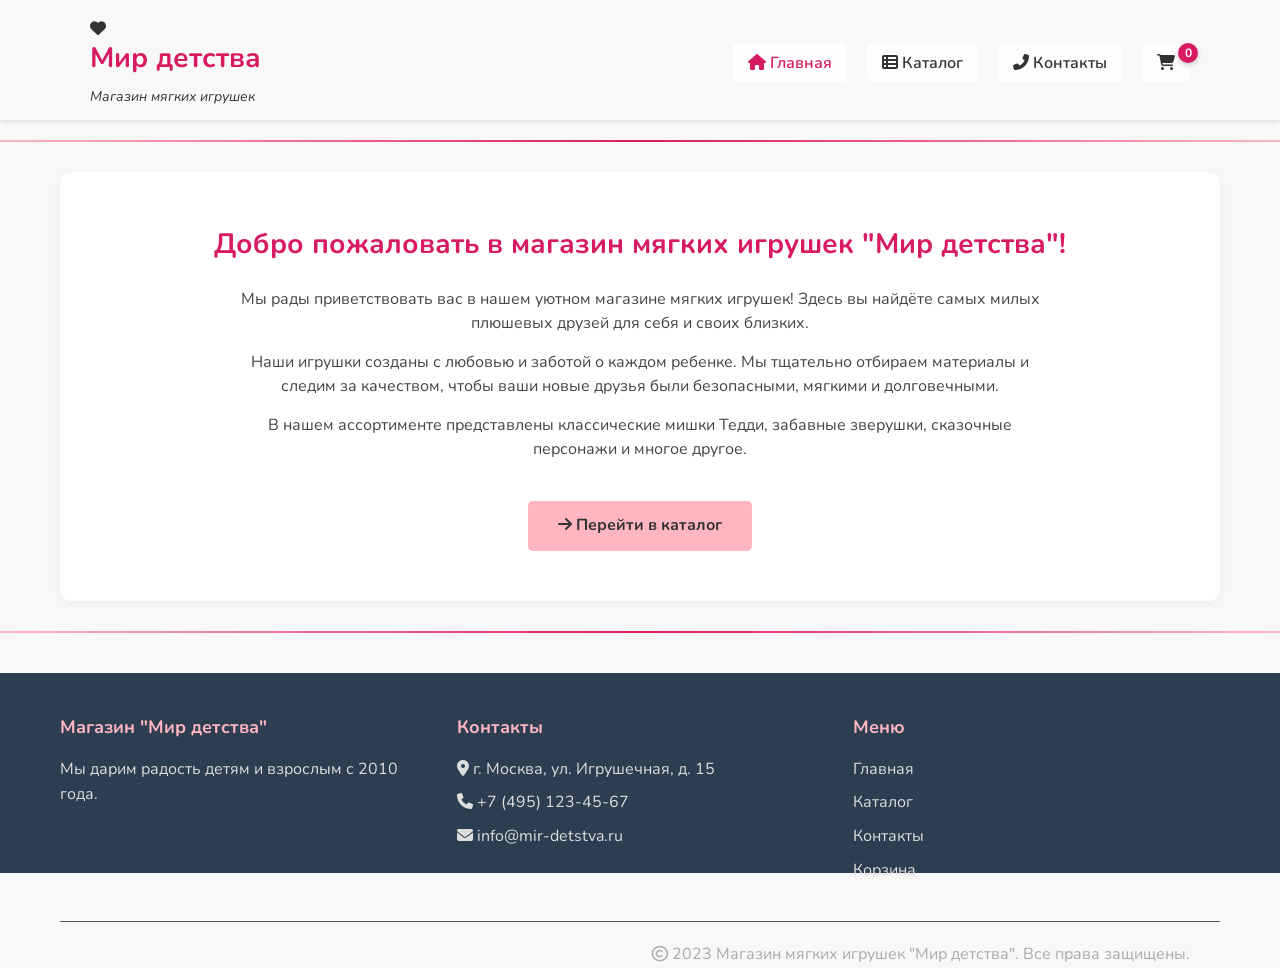
<file: index.html>
<!DOCTYPE html>
<html lang="ru">
<head>
    <meta charset="UTF-8">
    <meta name="viewport" content="width=device-width, initial-scale=1.0">
    <title>Главная - Магазин мягких игрушек "Мир детства"</title>
    <link rel="preconnect" href="https://fonts.googleapis.com">
    <link rel="preconnect" href="https://fonts.gstatic.com" crossorigin>
    <link href="https://fonts.googleapis.com/css2?family=Nunito:wght@400;600;700&display=swap" rel="stylesheet">
    <link rel="stylesheet" href="https://cdnjs.cloudflare.com/ajax/libs/font-awesome/6.4.0/css/all.min.css">
    <link rel="stylesheet" href="style.css">
</head>
<body>
    <header class="header">
        <div class="container">
            <div class="header-content">
                <div class="logo">
                    <i class="fas fa-heart"></i>
                    <h1>Мир детства</h1>
                    <p>Магазин мягких игрушек</p>
                </div>
                <nav class="nav">
                    <ul>
                        <li><a href="index.html" class="active"><i class="fas fa-home"></i> Главная</a></li>
                        <li><a href="catalog.html"><i class="fas fa-th-list"></i> Каталог</a></li>
                        <li><a href="contacts.html"><i class="fas fa-phone-alt"></i> Контакты</a></li>
                        <!-- Ссылка на корзину будет добавлена автоматически через cart.js -->
                    </ul>
                </nav>
            </div>
        </div>
    </header>

    <hr class="separator">

    <main class="container">
        <div class="welcome">
            <h2>Добро пожаловать в магазин мягких игрушек "Мир детства"!</h2>
            <p>Мы рады приветствовать вас в нашем уютном магазине мягких игрушек! Здесь вы найдёте самых милых плюшевых друзей для себя и своих близких.</p>
            <p>Наши игрушки созданы с любовью и заботой о каждом ребенке. Мы тщательно отбираем материалы и следим за качеством, чтобы ваши новые друзья были безопасными, мягкими и долговечными.</p>
            <p>В нашем ассортименте представлены классические мишки Тедди, забавные зверушки, сказочные персонажи и многое другое.</p>
            <br>
            <a href="catalog.html" class="btn"><i class="fas fa-arrow-right"></i> Перейти в каталог</a>
        </div>
    </main>

    <hr class="separator">

    <footer class="footer">
        <div class="container">
            <div class="footer-content">
                <div class="footer-section">
                    <h3>Магазин "Мир детства"</h3>
                    <p>Мы дарим радость детям и взрослым с 2010 года.</p>
                </div>
                <div class="footer-section">
                    <h3>Контакты</h3>
                    <p><i class="fas fa-map-marker-alt"></i> г. Москва, ул. Игрушечная, д. 15</p>
                    <p><i class="fas fa-phone"></i> +7 (495) 123-45-67</p>
                    <p><i class="fas fa-envelope"></i> info@mir-detstva.ru</p>
                </div>
                <div class="footer-section">
                    <h3>Меню</h3>
                    <ul>
                        <li><a href="index.html">Главная</a></li>
                        <li><a href="catalog.html">Каталог</a></li>
                        <li><a href="contacts.html">Контакты</a></li>
                        <li><a href="cart.html">Корзина</a></li>
                    </ul>
                </div>
            </div>
            <div class="copyright">
                <p><i class="far fa-copyright"></i> 2023 Магазин мягких игрушек "Мир детства". Все права защищены.</p>
            </div>
        </div>
    </footer>

    <script src="cart.js"></script>
</body>
</html>
</file>
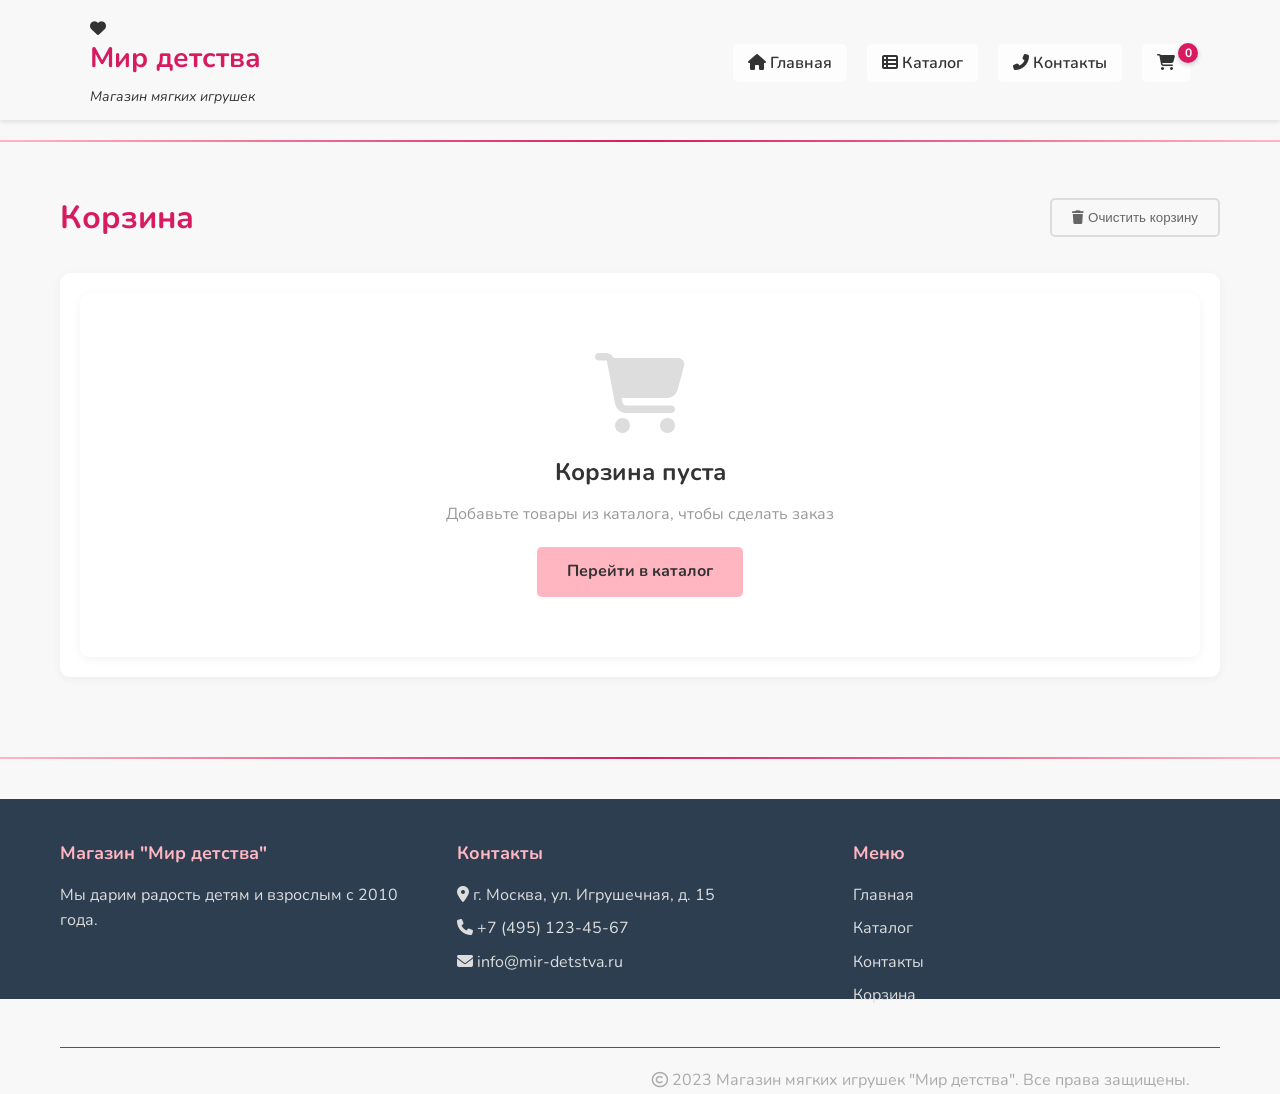
<file: cart.html>
<!DOCTYPE html>
<html lang="ru">
<head>
    <meta charset="UTF-8">
    <meta name="viewport" content="width=device-width, initial-scale=1.0">
    <title>Корзина - Магазин мягких игрушек "Мир детства"</title>
    <link rel="preconnect" href="https://fonts.googleapis.com">
    <link rel="preconnect" href="https://fonts.gstatic.com" crossorigin>
    <link href="https://fonts.googleapis.com/css2?family=Nunito:wght@400;600;700&display=swap" rel="stylesheet">
    <link rel="stylesheet" href="https://cdnjs.cloudflare.com/ajax/libs/font-awesome/6.4.0/css/all.min.css">
    <link rel="stylesheet" href="style.css">
</head>
<body>
    <header class="header">
        <div class="container">
            <div class="header-content">
                <div class="logo">
                    <i class="fas fa-heart"></i>
                    <h1>Мир детства</h1>
                    <p>Магазин мягких игрушек</p>
                </div>
                <nav class="nav">
                    <ul>
                        <li><a href="index.html"><i class="fas fa-home"></i> Главная</a></li>
                        <li><a href="catalog.html"><i class="fas fa-th-list"></i> Каталог</a></li>
                        <li><a href="contacts.html"><i class="fas fa-phone-alt"></i> Контакты</a></li>
                    </ul>
                </nav>
            </div>
        </div>
    </header>

    <hr class="separator">

    <main class="container">
        <div class="cart-page">
            <div class="cart-header">
                <h1 class="cart-title">Корзина</h1>
                <button class="clear-cart" onclick="cart.clearCart()">
                    <i class="fas fa-trash"></i> Очистить корзину
                </button>
            </div>

            <!-- Список товаров -->
            <div class="cart-items" id="cart-items-container">
                <!-- Товары будут загружены через JavaScript -->
            </div>

            <!-- Сводка заказа -->
            <div class="cart-summary">
                <h2 class="summary-title">Ваш заказ</h2>
                <div class="summary-row">
                    <span>Товары:</span>
                    <span id="cart-subtotal">0 ₽</span>
                </div>
                <div class="summary-row">
                    <span>Доставка:</span>
                    <span id="cart-delivery">300 ₽</span>
                </div>
                <div class="delivery-status" id="delivery-status">
                    🚚 Бесплатная доставка при заказе от 3000 ₽
                </div>
                <div class="summary-row total">
                    <span>Итого:</span>
                    <span id="cart-total-sum">0 ₽</span>
                </div>
                <button class="checkout-btn" onclick="cart.checkout()">
                    <i class="fas fa-check"></i> Оформить заказ
                </button>
            </div>
        </div>
    </main>

    <hr class="separator">

    <footer class="footer">
        <div class="container">
            <div class="footer-content">
                <div class="footer-section">
                    <h3>Магазин "Мир детства"</h3>
                    <p>Мы дарим радость детям и взрослым с 2010 года.</p>
                </div>
                <div class="footer-section">
                    <h3>Контакты</h3>
                    <p><i class="fas fa-map-marker-alt"></i> г. Москва, ул. Игрушечная, д. 15</p>
                    <p><i class="fas fa-phone"></i> +7 (495) 123-45-67</p>
                    <p><i class="fas fa-envelope"></i> info@mir-detstva.ru</p>
                </div>
                <div class="footer-section">
                    <h3>Меню</h3>
                    <ul>
                        <li><a href="index.html">Главная</a></li>
                        <li><a href="catalog.html">Каталог</a></li>
                        <li><a href="contacts.html">Контакты</a></li>
                        <li><a href="cart.html">Корзина</a></li>
                    </ul>
                </div>
            </div>
            <div class="copyright">
                <p><i class="far fa-copyright"></i> 2023 Магазин мягких игрушек "Мир детства". Все права защищены.</p>
            </div>
        </div>
    </footer>

    <script src="cart.js"></script>
</body>
</html>
</file>
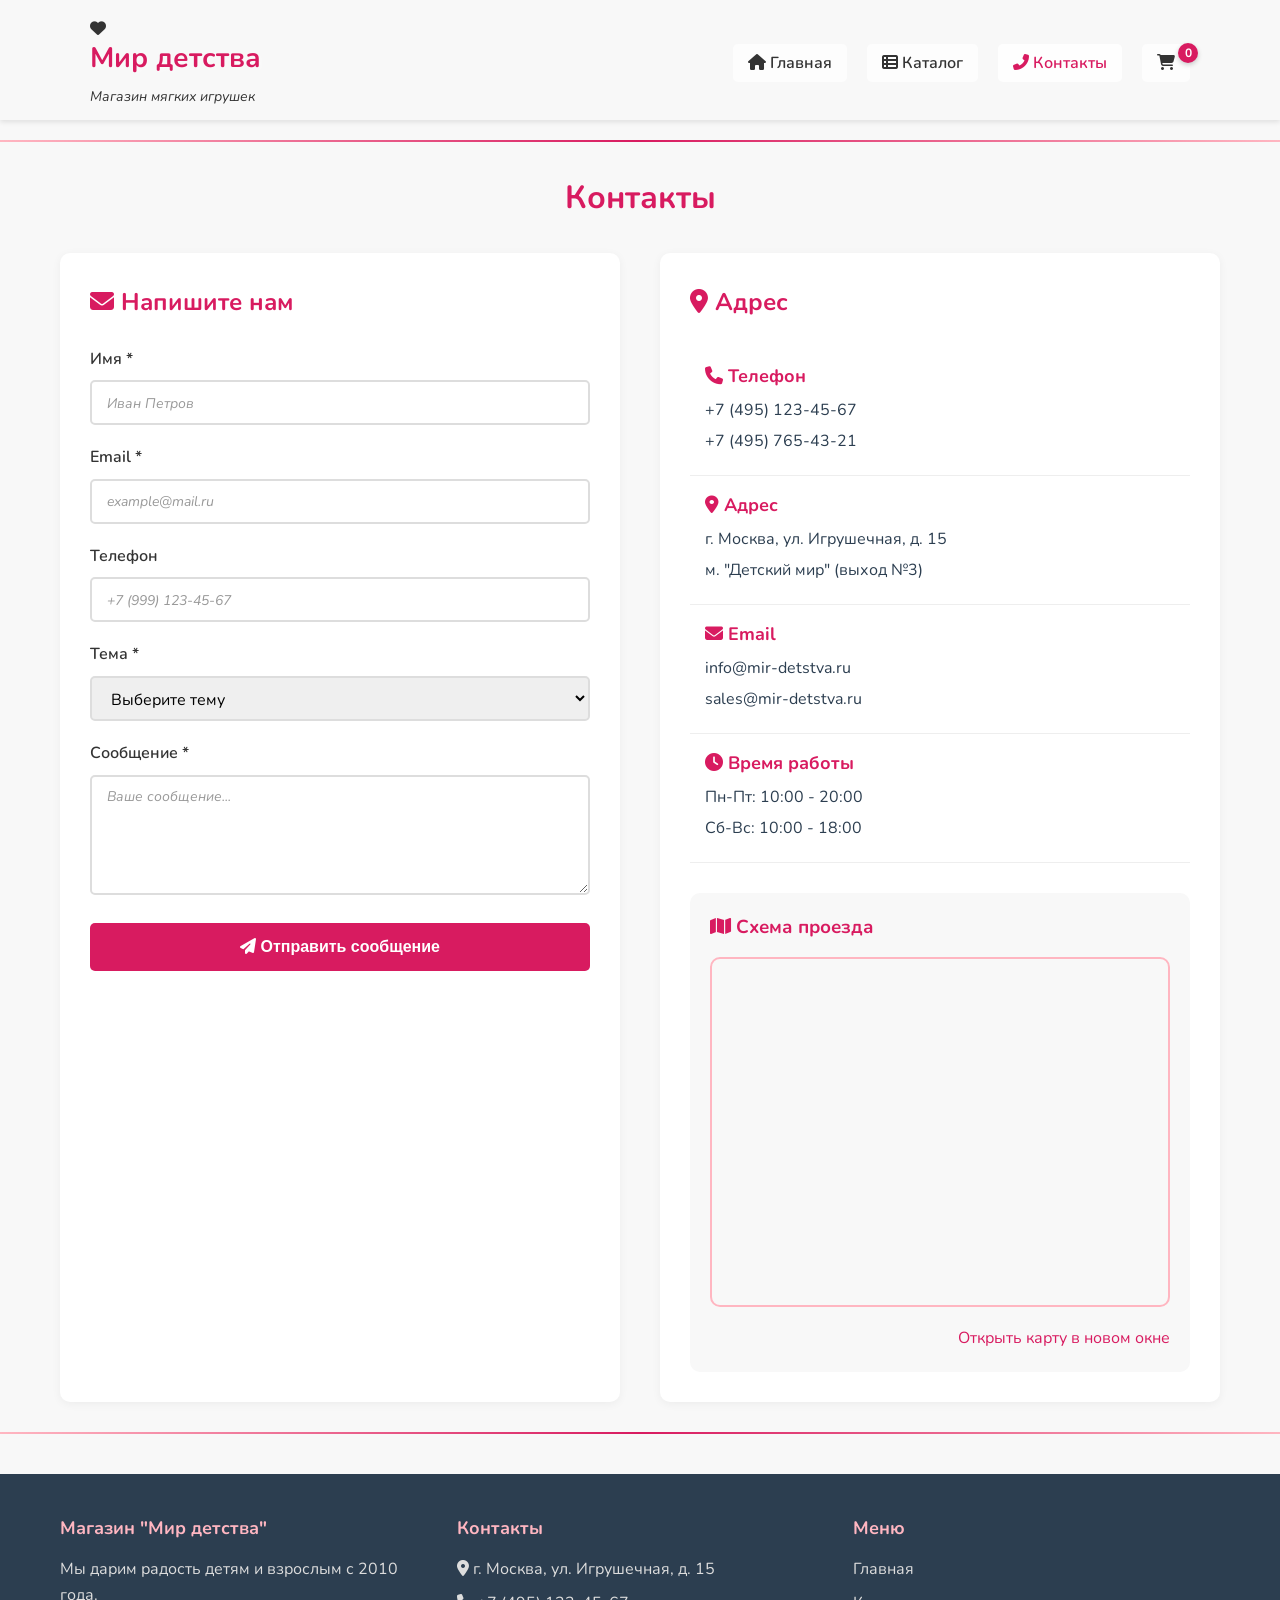
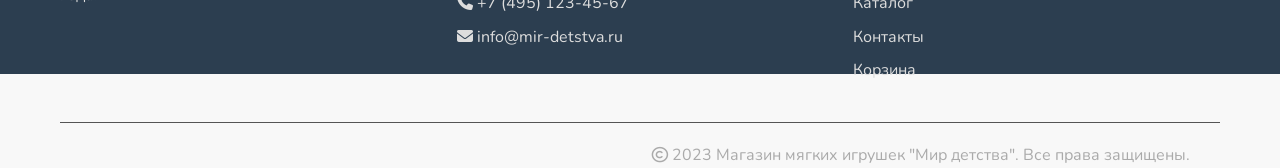
<file: contacts.html>
<!DOCTYPE html>
<html lang="ru">
<head>
    <meta charset="UTF-8">
    <meta name="viewport" content="width=device-width, initial-scale=1.0">
    <title>Контакты - Магазин мягких игрушек "Мир детства"</title>
    <link rel="preconnect" href="https://fonts.googleapis.com">
    <link rel="preconnect" href="https://fonts.gstatic.com" crossorigin>
    <link href="https://fonts.googleapis.com/css2?family=Nunito:wght@400;600;700&display=swap" rel="stylesheet">
    <link rel="stylesheet" href="https://cdnjs.cloudflare.com/ajax/libs/font-awesome/6.4.0/css/all.min.css">
    <link rel="stylesheet" href="style.css">
</head>
<body>
    <header class="header">
        <div class="container">
            <div class="header-content">
                <div class="logo">
                    <i class="fas fa-heart"></i>
                    <h1>Мир детства</h1>
                    <p>Магазин мягких игрушек</p>
                </div>
                <nav class="nav">
                    <ul>
                        <li><a href="index.html"><i class="fas fa-home"></i> Главная</a></li>
                        <li><a href="catalog.html"><i class="fas fa-th-list"></i> Каталог</a></li>
                        <li><a href="contacts.html" class="active"><i class="fas fa-phone-alt"></i> Контакты</a></li>
                    </ul>
                </nav>
            </div>
        </div>
    </header>

    <hr class="separator">

    <main class="container">
        <h1 class="page-title">Контакты</h1>
        
        <div class="contacts-page">
            <!-- Форма обратной связи -->
            <div class="contact-form-section">
                <h2><i class="fas fa-envelope"></i> Напишите нам</h2>
                
                <form id="contactForm">
                    <div class="form-group">
                        <label for="name">Имя *</label>
                        <input type="text" id="name" name="name" placeholder="Иван Петров" required>
                    </div>
                    
                    <div class="form-group">
                        <label for="email">Email *</label>
                        <input type="email" id="email" name="email" placeholder="example@mail.ru" required>
                    </div>
                    
                    <div class="form-group">
                        <label for="phone">Телефон</label>
                        <input type="tel" id="phone" name="phone" placeholder="+7 (999) 123-45-67">
                    </div>
                    
                    <div class="form-group">
                        <label for="subject">Тема *</label>
                        <select id="subject" name="subject" required>
                            <option value="">Выберите тему</option>
                            <option value="order">Вопрос по заказу</option>
                            <option value="product">Вопрос о товаре</option>
                            <option value="delivery">Доставка и оплата</option>
                            <option value="return">Возврат и обмен</option>
                            <option value="other">Другое</option>
                        </select>
                    </div>
                    
                    <div class="form-group">
                        <label for="message">Сообщение *</label>
                        <textarea id="message" name="message" rows="5" placeholder="Ваше сообщение..." required></textarea>
                    </div>
                    
                    <button type="submit" class="btn-submit"><i class="fas fa-paper-plane"></i> Отправить сообщение</button>
                </form>
            </div>
            
            <!-- Контактная информация -->
            <div class="contact-info-section">
                <h2><i class="fas fa-map-marker-alt"></i> Адрес</h2>
                
                <div class="contact-item">
                    <h3><i class="fas fa-phone"></i> Телефон</h3>
                    <p>+7 (495) 123-45-67</p>
                    <p>+7 (495) 765-43-21</p>
                </div>
                
                <div class="contact-item">
                    <h3><i class="fas fa-map-marker-alt"></i> Адрес</h3>
                    <p>г. Москва, ул. Игрушечная, д. 15</p>
                    <p>м. "Детский мир" (выход №3)</p>
                </div>
                
                <div class="contact-item">
                    <h3><i class="fas fa-envelope"></i> Email</h3>
                    <p>info@mir-detstva.ru</p>
                    <p>sales@mir-detstva.ru</p>
                </div>
                
                <div class="contact-item">
                    <h3><i class="fas fa-clock"></i> Время работы</h3>
                    <p>Пн-Пт: 10:00 - 20:00</p>
                    <p>Сб-Вс: 10:00 - 18:00</p>
                </div>
                
                <!-- Яндекс Карта -->
                <div class="map-container">
                    <h3><i class="fas fa-map"></i> Схема проезда</h3>
                    <iframe src="https://yandex.ru/map-widget/v1/?ll=37.617700%2C55.755863&z=10" 
                            width="100%" 
                            height="350" 
                            frameborder="0" 
                            allowfullscreen="true" class="yandex-map">
                    </iframe>
                    <p class="map-note">
                        <a href="https://yandex.ru/maps/213/moscow/?ll=37.617700%2C55.755863&z=10" target="_blank">
                            Открыть карту в новом окне
                        </a>
                    </p>
                </div>
            </div>
        </div>
    </main>

    <hr class="separator">

    <footer class="footer">
        <div class="container">
            <div class="footer-content">
                <div class="footer-section">
                    <h3>Магазин "Мир детства"</h3>
                    <p>Мы дарим радость детям и взрослым с 2010 года.</p>
                </div>
                <div class="footer-section">
                    <h3>Контакты</h3>
                    <p><i class="fas fa-map-marker-alt"></i> г. Москва, ул. Игрушечная, д. 15</p>
                    <p><i class="fas fa-phone"></i> +7 (495) 123-45-67</p>
                    <p><i class="fas fa-envelope"></i> info@mir-detstva.ru</p>
                </div>
                <div class="footer-section">
                    <h3>Меню</h3>
                    <ul>
                        <li><a href="index.html">Главная</a></li>
                        <li><a href="catalog.html">Каталог</a></li>
                        <li><a href="contacts.html">Контакты</a></li>
                        <li><a href="cart.html">Корзина</a></li>
                    </ul>
                </div>
            </div>
            <div class="copyright">
                <p><i class="far fa-copyright"></i> 2023 Магазин мягких игрушек "Мир детства". Все права защищены.</p>
            </div>
        </div>
    </footer>

    <script src="cart.js"></script>
</body>
</html>
</file>
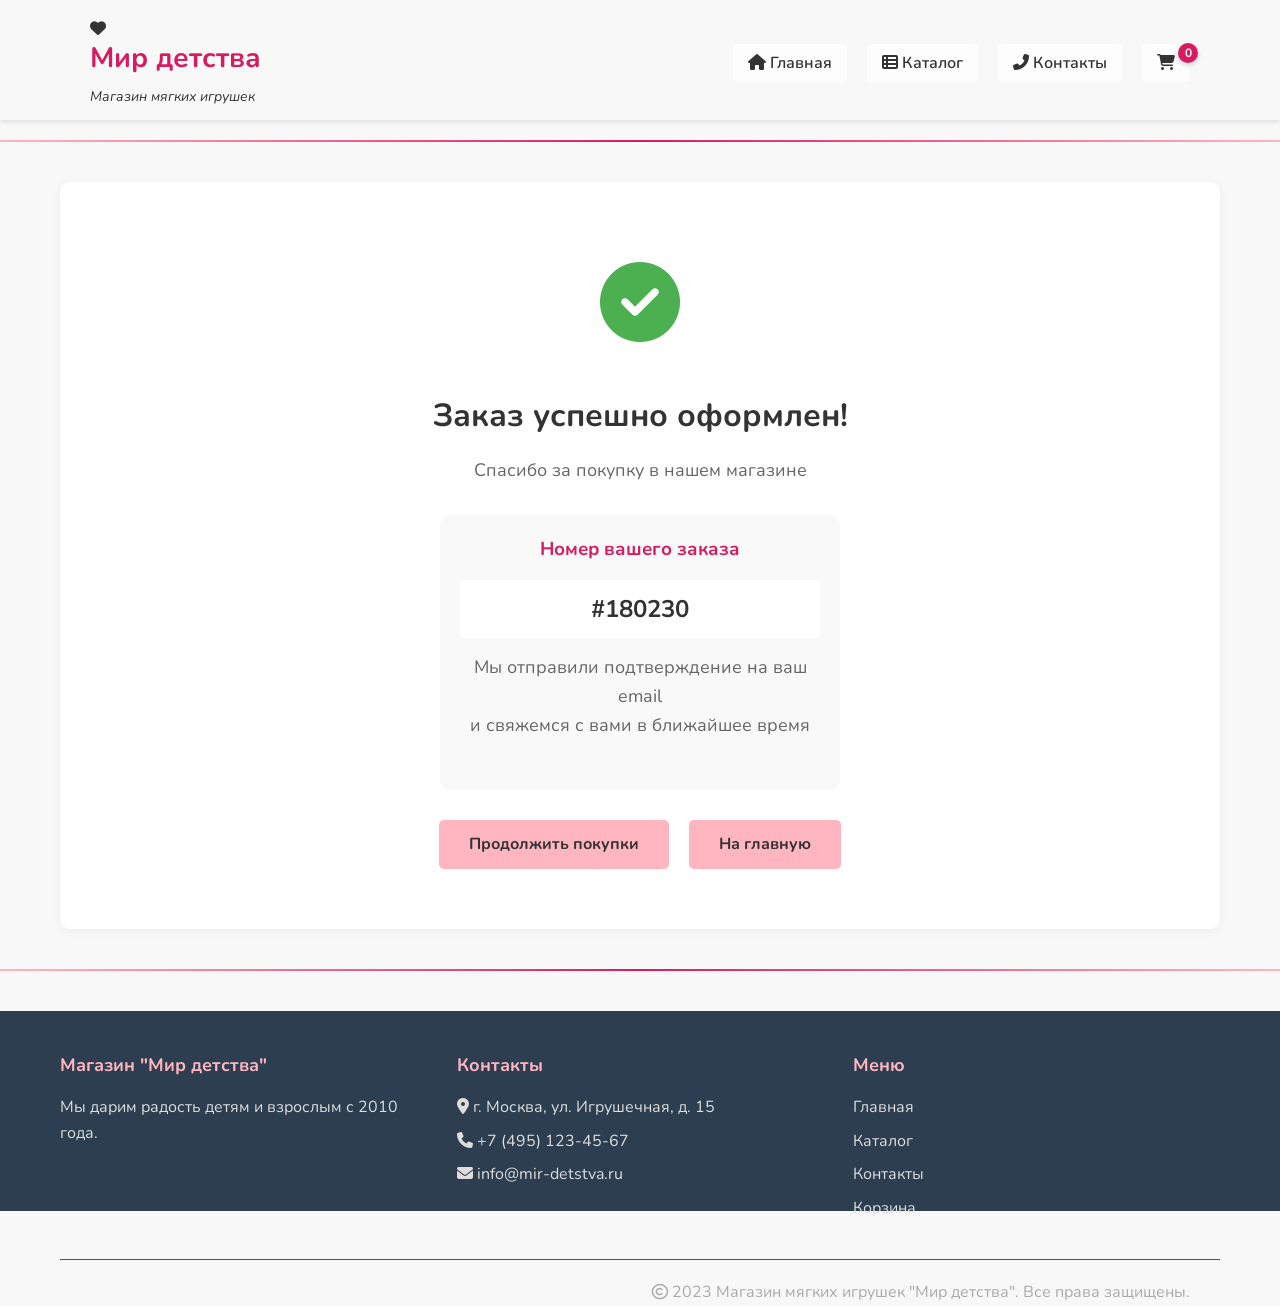
<file: order-confirmed.html>
<!DOCTYPE html>
<html lang="ru">
<head>
    <meta charset="UTF-8">
    <meta name="viewport" content="width=device-width, initial-scale=1.0">
    <title>Заказ оформлен - Магазин мягких игрушек "Мир детства"</title>
    <link rel="preconnect" href="https://fonts.googleapis.com">
    <link rel="preconnect" href="https://fonts.gstatic.com" crossorigin>
    <link href="https://fonts.googleapis.com/css2?family=Nunito:wght@400;600;700&display=swap" rel="stylesheet">
    <link rel="stylesheet" href="https://cdnjs.cloudflare.com/ajax/libs/font-awesome/6.4.0/css/all.min.css">
    <link rel="stylesheet" href="style.css">
    <style>
        .order-confirmed {
            text-align: center;
            padding: 60px 20px;
            background: white;
            border-radius: 10px;
            box-shadow: 0 2px 10px rgba(0,0,0,0.05);
            margin: 40px 0;
        }
        
        .success-icon {
            font-size: 80px;
            color: #4caf50;
            margin-bottom: 20px;
            animation: scaleIn 0.5s;
        }
        
        .order-confirmed h1 {
            color: #333;
            font-size: 32px;
            margin-bottom: 15px;
            animation: fadeIn 0.5s 0.2s both;
        }
        
        .order-confirmed p {
            color: #666;
            font-size: 18px;
            margin-bottom: 30px;
            animation: fadeIn 0.5s 0.4s both;
        }
        
        .order-details {
            max-width: 400px;
            margin: 30px auto;
            padding: 20px;
            background: #f9f9f9;
            border-radius: 10px;
            animation: fadeIn 0.5s 0.6s both;
        }
        
        .order-details h3 {
            color: #d81b60;
            margin-bottom: 15px;
        }
        
        .order-number {
            font-size: 24px;
            font-weight: 700;
            color: #333;
            background: white;
            padding: 10px;
            border-radius: 5px;
            margin: 10px 0;
        }
        
        .order-actions {
            display: flex;
            gap: 20px;
            justify-content: center;
            animation: fadeIn 0.5s 0.8s both;
        }
        
        .order-actions .btn {
            padding: 12px 30px;
        }
        
        @keyframes scaleIn {
            from { transform: scale(0); }
            to { transform: scale(1); }
        }
        
        @keyframes fadeIn {
            from { opacity: 0; transform: translateY(20px); }
            to { opacity: 1; transform: translateY(0); }
        }
    </style>
</head>
<body>
    <header class="header">
        <div class="container">
            <div class="header-content">
                <div class="logo">
                    <i class="fas fa-heart"></i>
                    <h1>Мир детства</h1>
                    <p>Магазин мягких игрушек</p>
                </div>
                <nav class="nav">
                    <ul>
                        <li><a href="index.html"><i class="fas fa-home"></i> Главная</a></li>
                        <li><a href="catalog.html"><i class="fas fa-th-list"></i> Каталог</a></li>
                        <li><a href="contacts.html"><i class="fas fa-phone-alt"></i> Контакты</a></li>
                    </ul>
                </nav>
            </div>
        </div>
    </header>

    <hr class="separator">

    <main class="container">
        <div class="order-confirmed">
            <div class="success-icon">
                <i class="fas fa-check-circle"></i>
            </div>
            <h1>Заказ успешно оформлен!</h1>
            <p>Спасибо за покупку в нашем магазине</p>
            
            <div class="order-details">
                <h3>Номер вашего заказа</h3>
                <div class="order-number" id="orderNumber"></div>
                <p style="margin-top: 15px;">Мы отправили подтверждение на ваш email<br>и свяжемся с вами в ближайшее время</p>
            </div>
            
            <div class="order-actions">
                <a href="catalog.html" class="btn">Продолжить покупки</a>
                <a href="index.html" class="btn" style="background: #ffb6c1; color: #333;">На главную</a>
            </div>
        </div>
    </main>

    <hr class="separator">

    <footer class="footer">
        <div class="container">
            <div class="footer-content">
                <div class="footer-section">
                    <h3>Магазин "Мир детства"</h3>
                    <p>Мы дарим радость детям и взрослым с 2010 года.</p>
                </div>
                <div class="footer-section">
                    <h3>Контакты</h3>
                    <p><i class="fas fa-map-marker-alt"></i> г. Москва, ул. Игрушечная, д. 15</p>
                    <p><i class="fas fa-phone"></i> +7 (495) 123-45-67</p>
                    <p><i class="fas fa-envelope"></i> info@mir-detstva.ru</p>
                </div>
                <div class="footer-section">
                    <h3>Меню</h3>
                    <ul>
                        <li><a href="index.html">Главная</a></li>
                        <li><a href="catalog.html">Каталог</a></li>
                        <li><a href="contacts.html">Контакты</a></li>
                        <li><a href="cart.html">Корзина</a></li>
                    </ul>
                </div>
            </div>
            <div class="copyright">
                <p><i class="far fa-copyright"></i> 2023 Магазин мягких игрушек "Мир детства". Все права защищены.</p>
            </div>
        </div>
    </footer>

    <script>
        // Генерация номера заказа из localStorage
        const lastOrder = JSON.parse(localStorage.getItem('lastOrder'));
        document.getElementById('orderNumber').textContent = lastOrder ? lastOrder.orderNumber : '#' + Math.floor(Math.random() * 1000000).toString().padStart(6, '0');
    </script>
    <script src="cart.js"></script>
</body>
</html>
</file>
<file: style.css>
/* ===== ОСНОВНЫЕ СТИЛИ ===== */
* {
    margin: 0;
    padding: 0;
    box-sizing: border-box;
}

body {
    font-family: 'Nunito', Arial, sans-serif;
    background-color: #f8f8f8;
    color: #333;
    line-height: 1.6;
}

/* ===== КОНТЕЙНЕР ===== */
.container {
    max-width: 1200px;
    width: 100%;
    margin: 0 auto;
    padding: 0 20px;
}

/* ===== ГОРИЗОНТАЛЬНАЯ ЧЕРТА ===== */
hr {
    border: none;
    height: 2px;
    background: linear-gradient(to right, #ffb6c1, #d81b60, #ffb6c1);
    margin: 20px 0;
}

/* ===== ШАПКА САЙТА (HEADER) ===== */
.header {
    background-image: url('https://via.placeholder.com/1920x200/FFB6C1/000?text=Мягкие+игрушки');
    background-size: cover;
    background-position: center;
    height: 120px;
    padding: 20px 0;
    box-shadow: 0 2px 5px rgba(0,0,0,0.1);
}

.header-content {
    display: flex;
    justify-content: space-between;
    align-items: center;
    height: 100%;
}

.logo {
    display: flex;
    flex-direction: column;
    margin-left: 30px;
}

.logo h1 {
    color: #d81b60;
    font-size: 28px;
    font-weight: 700;
    margin-bottom: 5px;
    text-shadow: 2px 2px 4px rgba(255,255,255,0.5);
}

.logo p {
    color: #333;
    font-size: 14px;
    font-style: italic;
    text-shadow: 1px 1px 2px rgba(255,255,255,0.5);
}

/* ===== МЕНЮ ===== */
.nav ul {
    list-style: none;
    display: flex;
    gap: 20px;
    margin-right: 30px;
}

.nav ul li a {
    color: #333;
    font-size: 16px;
    font-weight: 600;
    text-decoration: none;
    padding: 8px 15px;
    border-radius: 5px;
    background-color: rgba(255,255,255,0.7);
    transition: all 0.3s;
}

.nav ul li a:hover,
.nav ul li a.active {
    color: #d81b60;
    background-color: rgba(255,255,255,0.9);
    transform: translateY(-2px);
}

/* ===== ХЛЕБНЫЕ КРОШКИ ===== */
.breadcrumbs {
    margin: 20px 0;
    font-size: 14px;
}

.breadcrumbs a {
    color: #666;
    text-decoration: none;
}

.breadcrumbs a:hover {
    color: #d81b60;
}

.breadcrumbs span {
    color: #d81b60;
    font-weight: 600;
}

/* ===== СТРАНИЦА ТОВАРА ===== */
.product-page {
    background-color: white;
    border-radius: 10px;
    padding: 30px;
    box-shadow: 0 2px 10px rgba(0,0,0,0.05);
    margin: 30px 0;
}

.product-main {
    display: flex;
    gap: 40px;
    flex-wrap: wrap;
}

/* Галерея товара */
.product-gallery {
    flex: 1;
    min-width: 300px;
}

.main-image {
    border: 2px solid #d81b60;
    border-radius: 10px;
    overflow: hidden;
    text-align: center;
    background-color: #f8f8f8;
    padding: 10px;
    transition: border-color 0.3s;
}

.main-image:hover {
    border-color: transparent;
}

.main-image a {
    display: block;
}

.main-image img {
    max-width: 100%;
    height: auto;
    max-height: 400px;
    object-fit: contain;
}

.note {
    color: #999;
    font-size: 12px;
    margin-top: 5px;
}

/* Информация о товаре */
.product-info {
    flex: 1;
    min-width: 300px;
}

.product-title {
    color: #333;
    font-size: 32px;
    margin-bottom: 15px;
}

.current-price {
    font-size: 36px;
    font-weight: 700;
    color: #d81b60;
    display: block;
    margin-bottom: 15px;
}

.product-availability {
    color: #4caf50;
    font-weight: 600;
    margin-bottom: 25px;
}

/* Кнопка покупки */
.btn-buy {
    display: inline-block;
    background-color: #d81b60;
    color: white;
    border: none;
    padding: 15px 40px;
    border-radius: 5px;
    font-size: 18px;
    font-weight: 700;
    cursor: pointer;
    margin: 20px 0;
    transition: all 0.3s;
    box-shadow: 0 2px 5px rgba(0,0,0,0.2);
}

.btn-buy:hover {
    background-color: #c2185b;
    transform: scale(1.05);
    box-shadow: 0 5px 15px rgba(216,27,96,0.4);
}

.btn-buy:active {
    transform: scale(0.95);
    background-color: #a3154b;
}

/* Заголовки */
.product-info h2 {
    color: #000;
    font-size: 18px;
    font-weight: 400;
    background-color: #eaeaea;
    padding: 10px 15px;
    margin: 25px 0 15px;
    border-radius: 5px;
}

/* Описания */
.short-description {
    color: #707070;
    font-size: 14px;
    font-style: italic;
    line-height: 16px;
    margin-bottom: 20px;
}

.product-info p {
    color: #484343;
    font-size: 16px;
    line-height: 24px;
    margin-bottom: 15px;
}

.product-info p:not(.short-description)::first-letter {
    font-family: 'Times New Roman', serif;
    font-size: 24px;
    color: #d81b60;
    font-weight: bold;
}

/* Список характеристик */
.characteristics-list {
    margin: 15px 0 15px 30px;
    font-family: 'Courier New', monospace;
    font-size: 15px;
    color: #2c3e50;
}

.characteristics-list li {
    list-style-type: none;
    margin-bottom: 10px;
    padding-left: 25px;
    position: relative;
}

.characteristics-list li:before {
    content: "🐻";
    position: absolute;
    left: 0;
    color: #d81b60;
    font-size: 16px;
}

/* ===== ТАБЛИЦЫ ===== */
.tech-table {
    width: 100%;
    border-collapse: collapse;
    margin: 20px 0 30px;
    background-color: white;
    box-shadow: 0 2px 5px rgba(0,0,0,0.1);
}

.tech-table th {
    background-color: #ffb6c1;
    color: #333;
    font-weight: 600;
    padding: 12px;
    border: 1px solid #ddd;
    text-align: left;
}

.tech-table td {
    padding: 10px 12px;
    border: 1px solid #ddd;
}

.tech-table tr:nth-child(even) {
    background-color: #f9f9f9;
}

/* Сложная таблица */
.complex-table {
    width: 100%;
    border-collapse: collapse;
    margin: 30px 0;
    background-color: white;
    box-shadow: 0 2px 10px rgba(0,0,0,0.1);
}

.complex-table caption {
    font-weight: bold;
    margin-bottom: 15px;
    color: #d81b60;
    font-size: 18px;
}

.complex-table thead tr {
    height: 60px;
    background-color: #d81b60;
    color: white;
}

.complex-table th {
    padding: 15px;
    border: 2px solid #fff;
    font-weight: 600;
}

.complex-table td {
    padding: 12px 15px;
    border: 1px solid #ddd;
    height: 45px;
}

.complex-table tbody tr:nth-child(even) {
    background-color: #f9f9f9;
}

.complex-table td[colspan] {
    background-color: #eaeaea;
    font-weight: bold;
    text-align: center;
}

.complex-table td[rowspan] {
    background-color: #ffb6c1;
    font-weight: bold;
    vertical-align: middle;
}

/* ===== СТРАНИЦА КАТАЛОГА ===== */
.page-title {
    color: #d81b60;
    margin: 30px 0;
    text-align: center;
    font-size: 32px;
}

.catalog {
    display: flex;
    flex-wrap: wrap;
    gap: 30px;
    margin: 30px 0;
    justify-content: center;
}

.catalog-item {
    flex: 0 1 calc(33.333% - 30px);
    min-width: 280px;
    background-color: white;
    border-radius: 10px;
    padding: 20px;
    box-shadow: 0 2px 5px rgba(0,0,0,0.1);
    transition: transform 0.3s;
    display: flex;
    flex-direction: column;
}

.catalog-item:hover {
    transform: translateY(-5px);
    box-shadow: 0 5px 15px rgba(0,0,0,0.2);
}

.product-image {
    width: 100%;
    height: 200px;
    margin-bottom: 15px;
    overflow: hidden;
    border-radius: 10px;
}

.product-image img {
    width: 100%;
    height: 100%;
    object-fit: cover;
    transition: transform 0.3s;
}

.product-image img:hover {
    transform: scale(1.1);
}

.product-info-catalog {
    text-align: center;
}

.product-info-catalog h3 {
    margin-bottom: 10px;
    color: #333;
    font-size: 20px;
}

.product-description {
    color: #707070;
    font-size: 14px;
    margin-bottom: 15px;
    height: 60px;
    overflow: hidden;
}

.product-price {
    font-size: 22px;
    font-weight: bold;
    color: #d81b60;
    margin-bottom: 15px;
}

.btn-details {
    display: inline-block;
    background-color: #ffb6c1;
    color: #333;
    text-decoration: none;
    padding: 10px 20px;
    border-radius: 5px;
    font-weight: bold;
    transition: all 0.3s;
}

.btn-details:hover {
    background-color: #d81b60;
    color: white;
    transform: translateY(-2px);
}

/* ===== СТРАНИЦА КОНТАКТОВ ===== */
.contacts-page {
    display: flex;
    gap: 40px;
    margin: 30px 0;
    flex-wrap: wrap;
}

.contact-form-section,
.contact-info-section {
    flex: 1;
    min-width: 300px;
    background-color: white;
    padding: 30px;
    border-radius: 10px;
    box-shadow: 0 2px 10px rgba(0,0,0,0.05);
}

.contact-form-section h2,
.contact-info-section h2 {
    color: #d81b60;
    margin-bottom: 25px;
    font-size: 24px;
}

/* Форма */
.form-group {
    margin-bottom: 20px;
}

.form-group label {
    display: block;
    margin-bottom: 8px;
    font-weight: 600;
    color: #333;
}

.form-group input,
.form-group select,
.form-group textarea {
    width: 100%;
    height: 45px;
    padding: 10px 15px;
    border: 2px solid #ddd;
    border-radius: 5px;
    font-family: 'Nunito', Arial, sans-serif;
    font-size: 16px;
    transition: all 0.3s;
}

.form-group input,
.form-group textarea {
    text-transform: capitalize;
}

.form-group input[type="email"] {
    text-transform: none;
}

.form-group textarea {
    height: 120px;
    resize: vertical;
}

.form-group input:focus,
.form-group select:focus,
.form-group textarea:focus {
    border-color: #d81b60;
    background-color: #fff9fa;
    outline: none;
}

.form-group input[type="email"]:focus {
    border-color: #d81b60;
    background-color: #fff0f3;
    color: #c2185b;
    box-shadow: 0 0 10px rgba(216,27,96,0.2);
}

.form-group input::placeholder,
.form-group textarea::placeholder {
    color: #999;
    font-size: 14px;
    font-style: italic;
    text-transform: none;
}

.btn-submit {
    background-color: #d81b60;
    color: white;
    border: none;
    padding: 15px 30px;
    border-radius: 5px;
    font-size: 16px;
    font-weight: 600;
    cursor: pointer;
    width: 100%;
    transition: all 0.3s;
}

.btn-submit:hover {
    background-color: #c2185b;
    transform: translateY(-2px);
    box-shadow: 0 5px 15px rgba(216,27,96,0.3);
}

/* Контактная информация */
.contact-item {
    padding: 15px;
    border-bottom: 1px solid #eee;
}

.contact-item:last-child {
    border-bottom: none;
}

.contact-item h3 {
    color: #d81b60;
    margin-bottom: 8px;
    font-size: 18px;
}

.contact-item p {
    color: #2c3e50;
    margin-bottom: 5px;
}

/* Карта */
.map-container {
    margin-top: 30px;
    padding: 20px;
    background-color: #f8f8f8;
    border-radius: 10px;
}

.map-container h3 {
    color: #d81b60;
    margin-bottom: 15px;
}

.yandex-map {
    border-radius: 10px;
    overflow: hidden;
    border: 2px solid #ffb6c1;
}

.yandex-map iframe {
    width: 100%;
    height: 374px;
    display: block;
}

.map-note {
    text-align: right;
    margin-top: 10px;
}

.map-note a {
    color: #d81b60;
    text-decoration: none;
}

/* Социальные ссылки */
.social-links {
    margin-top: 30px;
}

.social-icons {
    display: flex;
    gap: 10px;
    margin-top: 10px;
}

.social-icon {
    display: inline-block;
    padding: 8px 15px;
    background-color: #ffb6c1;
    color: #333;
    text-decoration: none;
    border-radius: 5px;
    transition: all 0.3s;
}

.social-icon:hover {
    background-color: #d81b60;
    color: white;
    transform: translateY(-2px);
}

/* ===== ГЛАВНАЯ СТРАНИЦА ===== */
.welcome {
    background-color: white;
    padding: 50px;
    border-radius: 10px;
    margin: 30px 0;
    text-align: center;
    box-shadow: 0 2px 10px rgba(0,0,0,0.05);
}

.welcome h2 {
    color: #d81b60;
    margin-bottom: 20px;
    font-size: 28px;
}

.welcome p {
    color: #484343;
    font-size: 16px;
    line-height: 24px;
    margin: 0 auto 15px;
    max-width: 800px;
}

/* Общая кнопка */
.btn {
    display: inline-block;
    background-color: #ffb6c1;
    color: #333;
    text-decoration: none;
    padding: 12px 30px;
    border-radius: 5px;
    font-weight: bold;
    transition: all 0.3s;
}

.btn:hover {
    background-color: #d81b60;
    color: white;
    transform: translateY(-2px);
}

/* ===== ПОДВАЛ (FOOTER) ===== */
.footer {
    background-color: #2c3e50;
    height: 200px;
    color: white;
    padding: 40px 0 20px;
    margin-top: 40px;
}

.footer-content {
    display: flex;
    justify-content: space-between;
    margin-bottom: 30px;
    flex-wrap: wrap;
    gap: 30px;
}

.footer-section {
    flex: 1;
    min-width: 250px;
}

.footer-section h3 {
    color: #ffb6c1;
    margin-bottom: 15px;
    font-size: 18px;
}

.footer-section p {
    color: #ddd;
    margin-bottom: 8px;
}

.footer-section ul {
    list-style: none;
}

.footer-section ul li {
    margin-bottom: 8px;
}

.footer-section ul li a {
    color: #ddd;
    text-decoration: none;
    transition: color 0.3s;
}

.footer-section ul li a:hover {
    color: #ffb6c1;
}

.copyright {
    text-align: right;
    padding-top: 20px;
    padding-right: 30px;
    border-top: 1px solid #555;
    color: #aaa;
}

/* ===== АДАПТИВНОСТЬ ===== */
@media (max-width: 768px) {
    .header {
        height: auto;
        min-height: 120px;
    }
    
    .header-content {
        flex-direction: column;
        text-align: center;
    }
    
    .logo {
        margin-left: 0;
        margin-bottom: 15px;
    }
    
    .nav ul {
        margin-right: 0;
        flex-wrap: wrap;
        justify-content: center;
    }
    
    .product-main {
        flex-direction: column;
    }
    
    .catalog-item {
        flex: 0 1 100%;
    }
    
    .footer {
        height: auto;
        min-height: 200px;
    }
    
    .copyright {
        text-align: center;
        padding-right: 0;
    }
    
    .contacts-page {
        flex-direction: column;
    }
}
</file>
